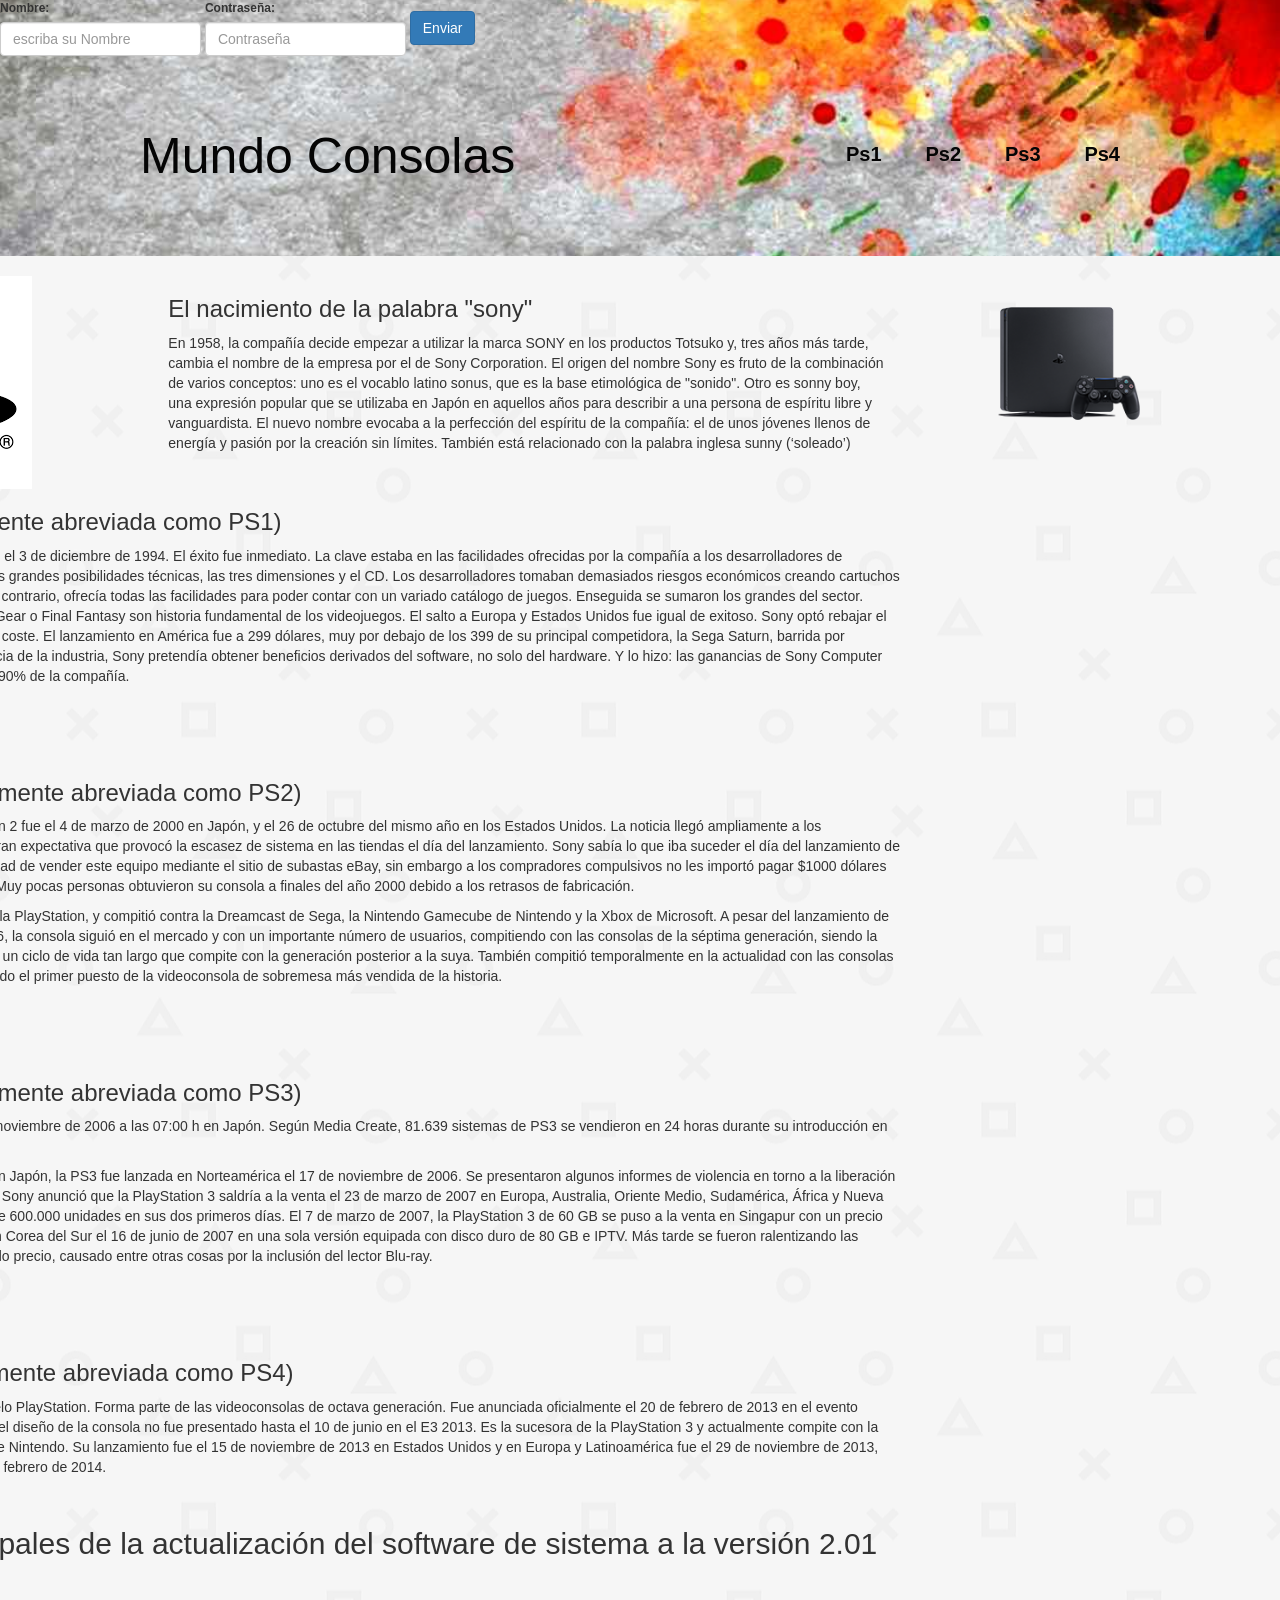
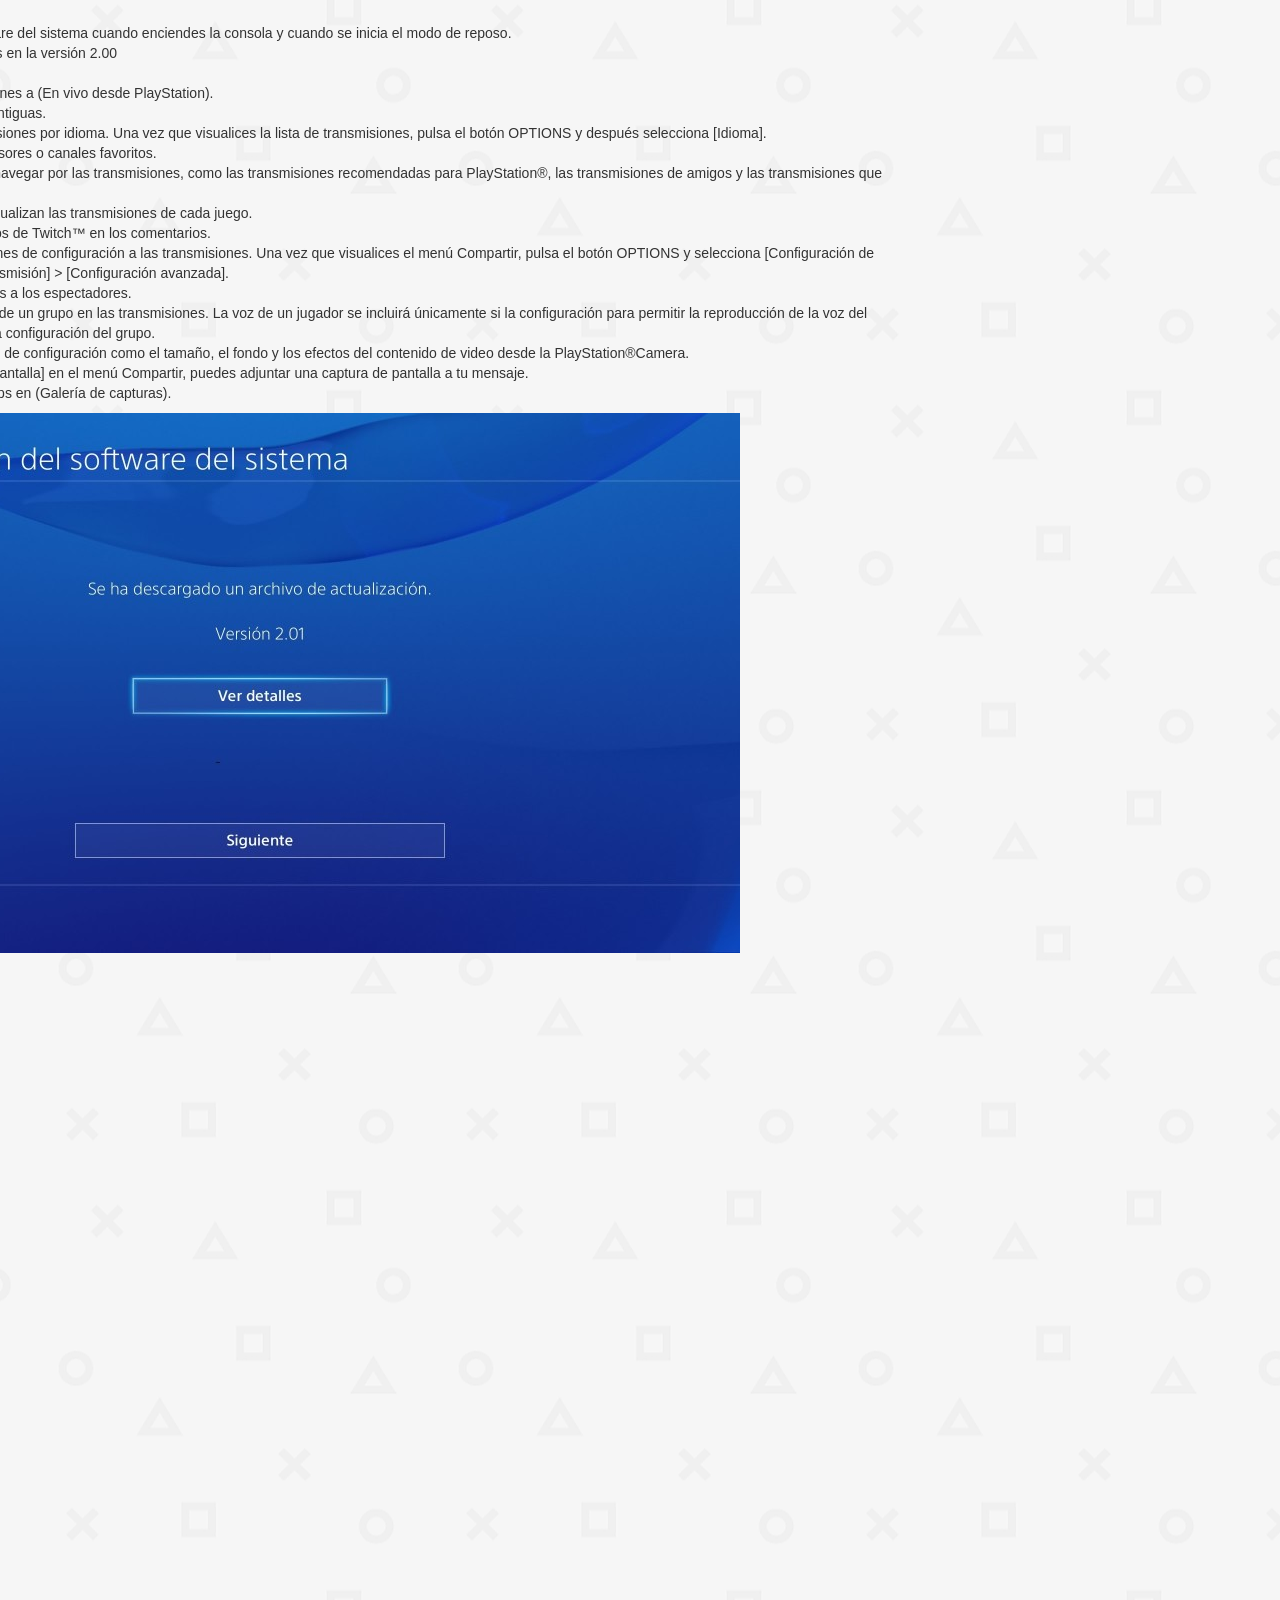
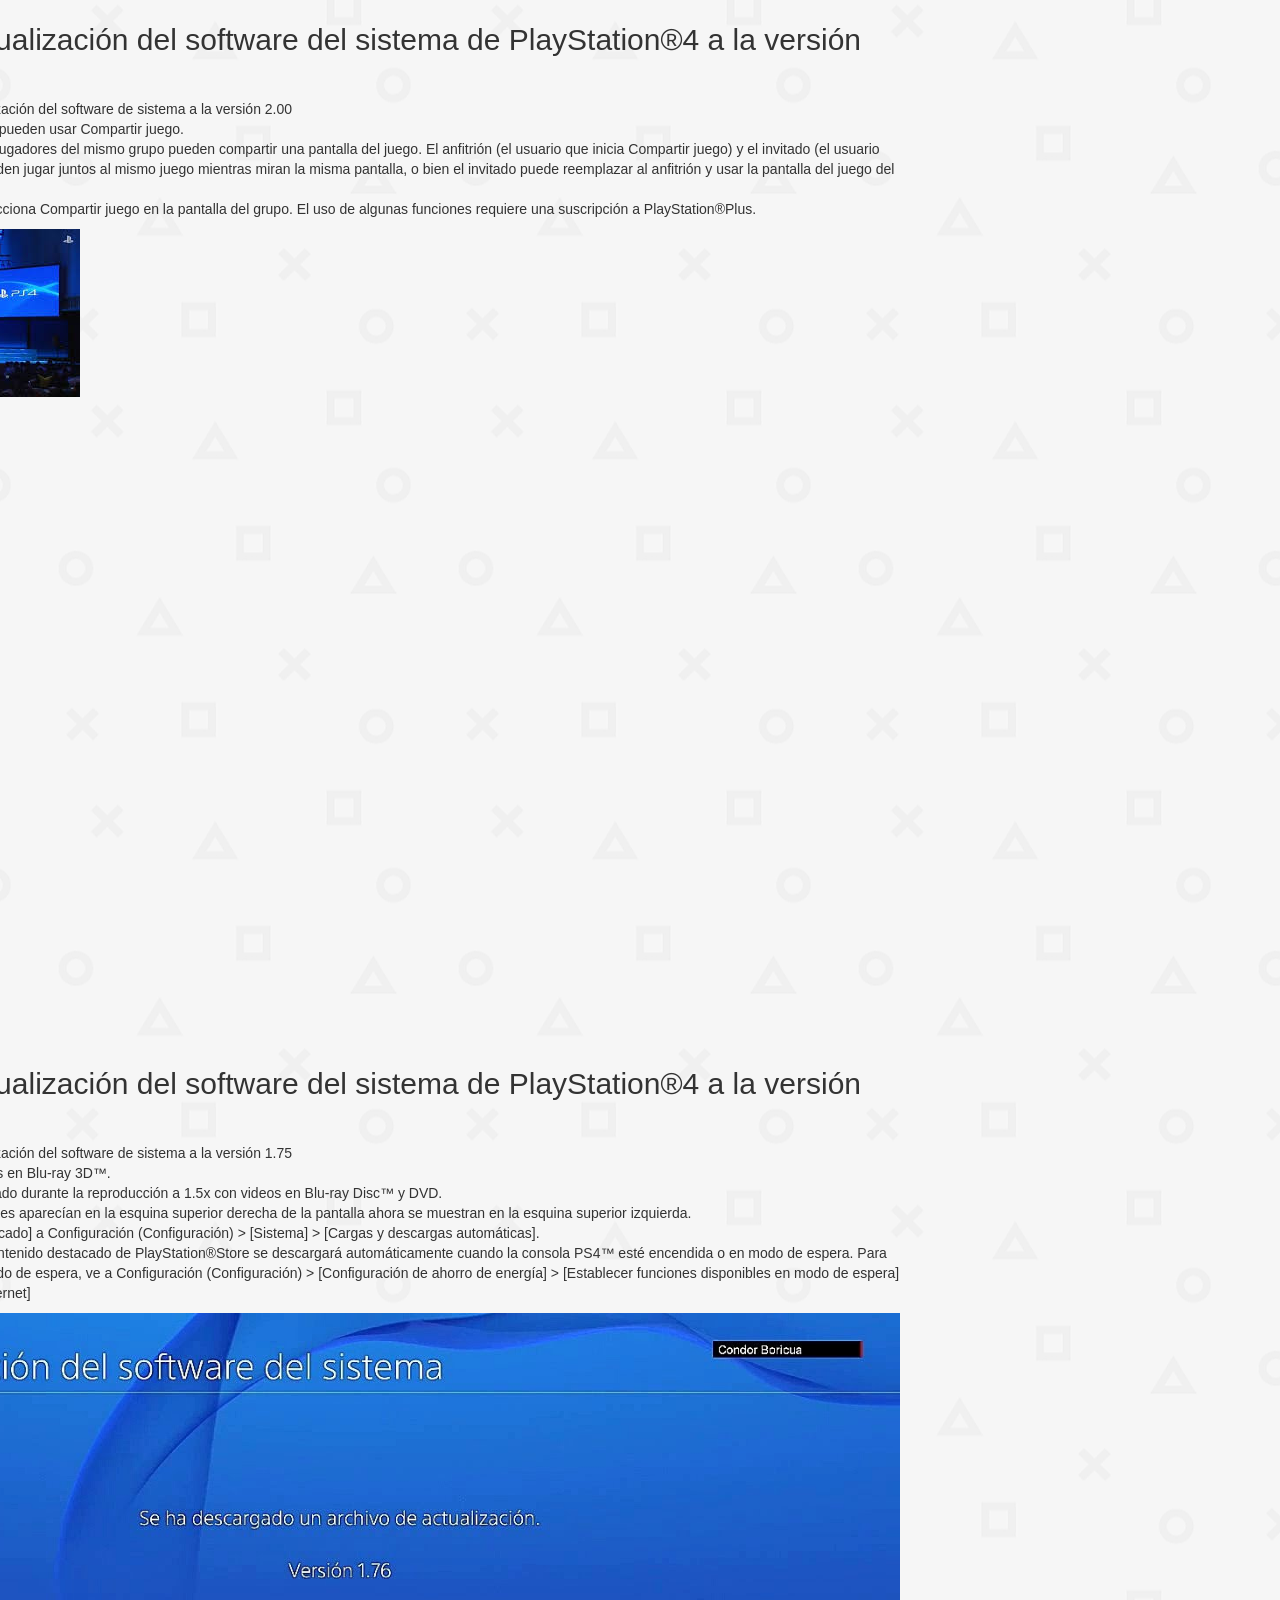
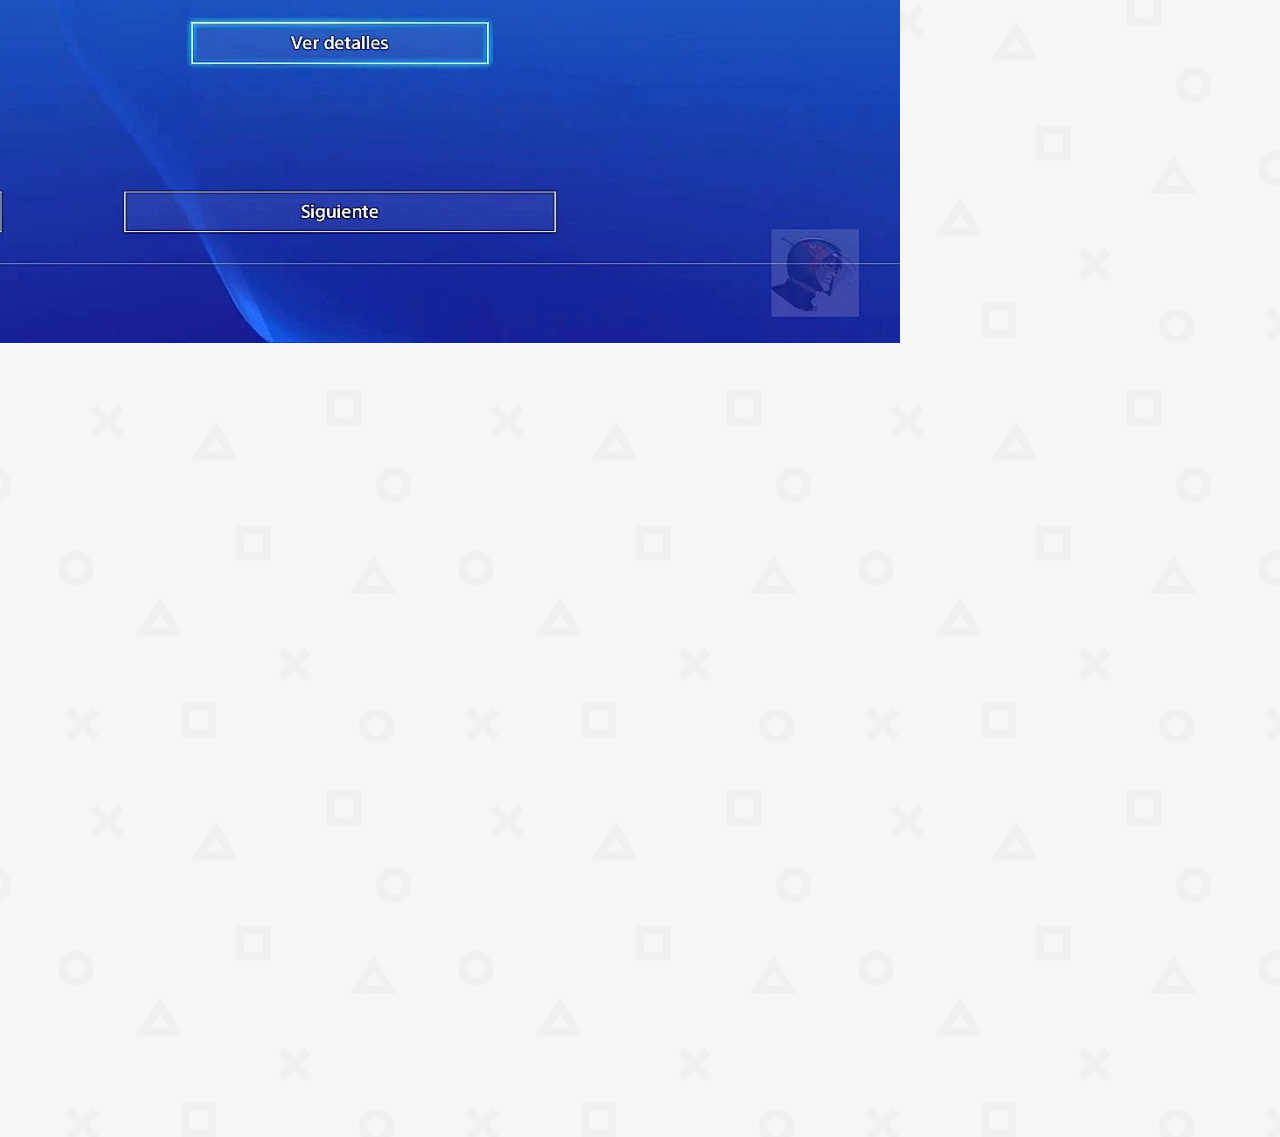
<file: trabajo lmg/news.html>
<!DOCTYPE html>
<html>
<head>
	<title>Información de PS</title>
	<meta charset="UTF-8">
	<meta name="description" content="informacion de consola Ps">
	<meta name="keywords" content="Sony,Ps1,Mando,Memory,consola,Iniciacion,GPU,CPU">
	<meta property="og:site_name" content="generación de consola PS">
	<meta property="og:url" content="news.html">
	<meta property="og:title" content="Información de PS1">
	<meta property="og:image" content="img/logo.jpg">
	<meta property="og:description" content="informacion de consola Ps1">
	<meta name="viewport" content="width=device-width, user-scalable=no, initial-scale=1.0, maximum-scale=1.0, minimum-scale=1.0">
	<link rel="alternate" type="application/rss+xml" title="rss de l'aplicació" href="xml/rss.xml">
	<link rel="stylesheet" type="text/css" href="css/bootstrap.min.css">
	<link rel="stylesheet" type="text/css" href="css/news.css">
	<link rel="stylesheet" type="text/css" href="css/movilnews.css">

	<script type="text/javascript" src="js/jquery.min.js"></script>
	<script type="text/javascript" src="js/bootstrap.min.js"></script>
	<script type="text/javascript" src="js/news.js"></script>
</head>
<body>
	<header>
		<form class="form-inline">
			<div class="form-group">
				<label for="nombre">Nombre:</label> 
				<input type="text" class="form-control" id="Nombre" placeholder="escriba su Nombre">
			</div>

			<div class="form-group">
				<label for="contraseña">Contraseña:</label>
				<input type="password" class="form-control" id="contraseña" placeholder="Contraseña">
			</div>
			<input type="submit" value="Enviar" class="btn btn-primary">
		</form>

		<div class="wrapper">
			<div class="logo">Mundo Consolas</div>
			<nav>
				<a href="news1.html">Ps1</a>
				<a href="news2.html">Ps2</a>
				<a href="news3.html">Ps3</a>
				<a href="#">Ps4</a>
			</nav>
		</div>
	</header>

	<main class="general">
		<div class="container">
			<aside class="publicidad">
				<img src="img/publi.png" />
			</aside>

			<section class="noticias">
				<div class="row">
					<div class="col-md-4">
						<img src="img/logo.png" alt="aqui va una imagendel logo de sonny">
					</div >
				
					<div class="col-md-8">
				
						<h3>El nacimiento de la palabra "sony"</h3>
						<p>
							En 1958, la compañía decide empezar a utilizar la marca SONY en los productos Totsuko y, tres años más tarde, cambia el nombre de la empresa por el de Sony Corporation.
							El origen del nombre Sony es fruto de la combinación de varios conceptos: uno es el vocablo latino sonus, que es la base etimológica de "sonido". Otro es sonny boy, una expresión popular que se utilizaba en Japón en aquellos años para describir a una persona de espíritu libre y vanguardista. El nuevo nombre evocaba a la perfección del espíritu de la compañía: el de unos jóvenes llenos de energía y pasión por la creación sin límites. También está relacionado con la palabra inglesa sunny (‘soleado’)
						</p>
					</div>
				</div>

				<div class="row noticia">
					<h3 class="titulo">PlayStation (oficialmente abreviada como PS1)</h3>
					<p class="descripcion">
						Sony lanzó la PlayStation en Japón el 3 de diciembre de 1994. El éxito fue inmediato. La clave estaba en las facilidades ofrecidas por la compañía a los desarrolladores de videojuegos, entusiasmados con las grandes posibilidades técnicas, las tres dimensiones y el CD. Los desarrolladores tomaban demasiados riesgos económicos creando cartuchos para Sega o Nintendo; Sony, por el contrario, ofrecía todas las facilidades para poder contar con un variado catálogo de juegos. Enseguida se sumaron los grandes del sector. Títulos como Gran Turismo, Metal Gear o Final Fantasy son historia fundamental de los videojuegos.
						El salto a Europa y Estados Unidos fue igual de exitoso. Sony optó rebajar el precio de su consola por debajo de coste. El lanzamiento en América fue a 299 dólares, muy por debajo de los 399 de su principal competidora, la Sega Saturn, barrida por completo. Al contrario de la tendencia de la industria, Sony pretendía obtener beneficios derivados del software, no solo del hardware. Y lo hizo: las ganancias de Sony Computer Entertaiment llegaron a suponer el 90% de la compañía.
					</p>
					<p class="fecha-hora">15 de marzo de 1999, 09:37</p>
					<a class="btn btn-primary" href="news1.html">
						Saber más
					</a>
				</div>
		
				<div class="row noticia">
					<h3>PlayStation 2 (oficialmente abreviada como PS2)</h3>
					<p>
						El lanzamiento oficial de PlayStation 2 fue el 4 de marzo de 2000 en Japón, y el 26 de octubre del mismo año en los Estados Unidos. La noticia llegó ampliamente a los compradores, lo cual generó una gran expectativa que provocó la escasez de sistema en las tiendas el día del lanzamiento. Sony sabía lo que iba suceder el día del lanzamiento de este sistema así que dio la posibilidad de vender este equipo mediante el sitio de subastas eBay, sin embargo a los compradores compulsivos no les importó pagar $1000 dólares por este equipo mediante el eBay. Muy pocas personas obtuvieron su consola a finales del año 2000 debido a los retrasos de fabricación.
					</p>
					<p>
						La PlayStation 2 es la sucesora de la PlayStation, y compitió contra la Dreamcast de Sega, la Nintendo Gamecube de Nintendo y la Xbox de Microsoft. A pesar del lanzamiento de su sucesora, PlayStation 3, en 2006, la consola siguió en el mercado y con un importante número de usuarios, compitiendo con las consolas de la séptima generación, siendo la única consola que ha logrado tener un ciclo de vida tan largo que compite con la generación posterior a la suya. También compitió temporalmente en la actualidad con las consolas de la octava generación consiguiendo el primer puesto de la videoconsola de sobremesa más vendida de la historia.
					</p>
					<p class="fecha-hora">30 de abril de 2001, 09:37</p>
					<a class="btn btn-primary" href="news2.html">
						Saber más
					</a>
				</div>
		
				<div class="row noticia">
					<h3>PlayStation 3 (oficialmente abreviada como PS3)</h3>
					<p>
						La PlayStation 3 se lanzó el 11 de noviembre de 2006 a las 07:00 h en Japón. Según Media Create, 81.639 sistemas de PS3 se vendieron en 24 horas durante su introducción en Japón.
					</p>
					<p>	
						Poco después de su lanzamiento en Japón, la PS3 fue lanzada en Norteamérica el 17 de noviembre de 2006. Se presentaron algunos informes de violencia en torno a la liberación de la PS3. El 24 de enero de 2007, Sony anunció que la PlayStation 3 saldría a la venta el 23 de marzo de 2007 en Europa, Australia, Oriente Medio, Sudamérica, África y Nueva Zelanda. El sistema vendió cerca de 600.000 unidades en sus dos primeros días. El 7 de marzo de 2007, la PlayStation 3 de 60 GB se puso a la venta en Singapur con un precio de $799. La consola fue lanzada en Corea del Sur el 16 de junio de 2007 en una sola versión equipada con disco duro de 80 GB e IPTV. Más tarde se fueron ralentizando las ventas, debido en parte a su elevado precio, causado entre otras cosas por la inclusión del lector Blu-ray.
					</p>
					<p class="fecha-hora">20 de junio de 2008, 12:37</p>
					<a class="btn btn-primary" href="news3.html">
						Saber más
					</a>
				</div>

				<div class="row">
					<h3>PlayStation 4  oficialmente abreviada como PS4)</h3>
					<p> 
						Es la cuarta videoconsola del modelo PlayStation. Forma parte de las videoconsolas de octava generación. Fue anunciada oficialmente el 20 de febrero de 2013 en el evento PlayStation Meeting 2013, aunque el diseño de la consola no fue presentado hasta el 10 de junio en el E3 2013. Es la sucesora de la PlayStation 3 y actualmente compite con la Xbox One de Microsoft y la Wii U de Nintendo. Su lanzamiento fue el 15 de noviembre de 2013 en Estados Unidos y en Europa y Latinoamérica fue el 29 de noviembre de 2013, mientras que en Japón fue el 22 de febrero de 2014.
					</p>
					<p class="fecha-hora">8 de Enero de 2014, 17:00</p>
			
					<div id="play4">
			
					</div>
					<button class="btn btn-primary" id="cargar">
						Cargar más
					</button>
				</div>

			</section>
		</div>
	</main>
</body>
</html>
</file>
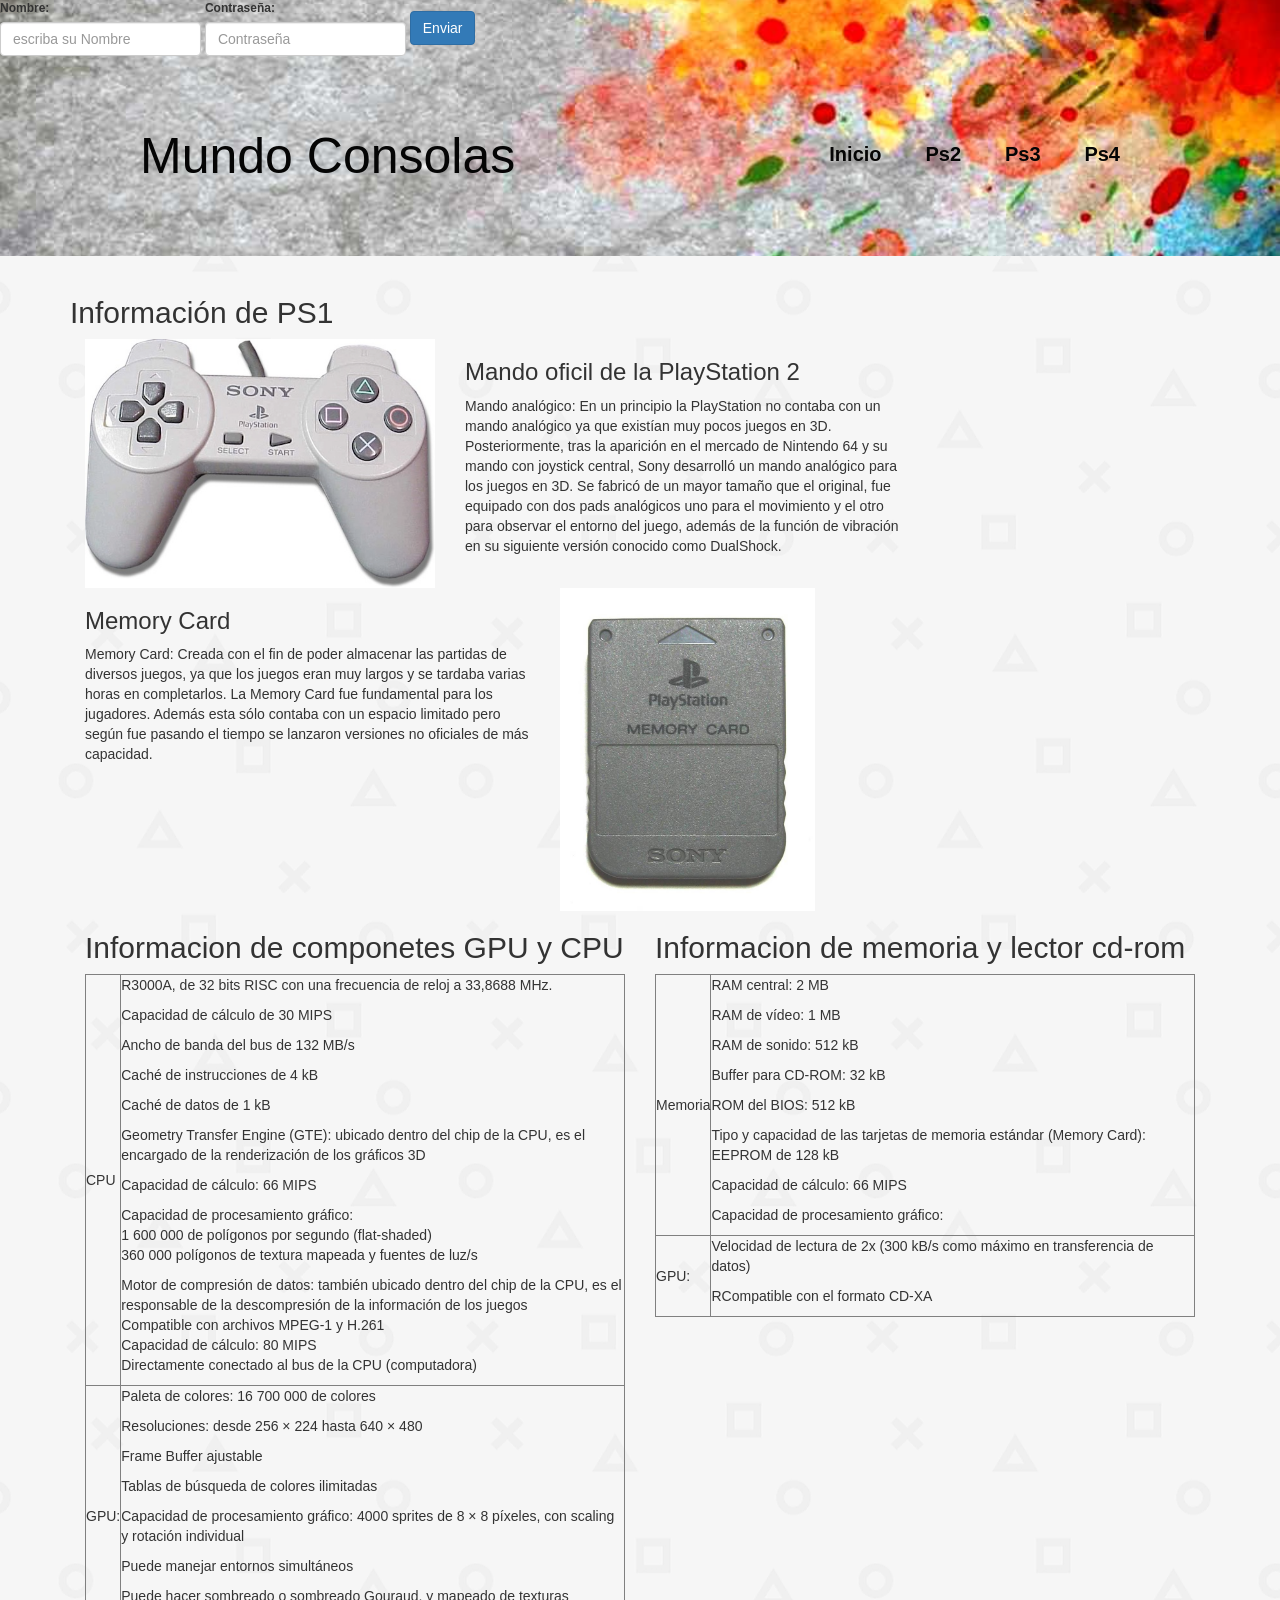
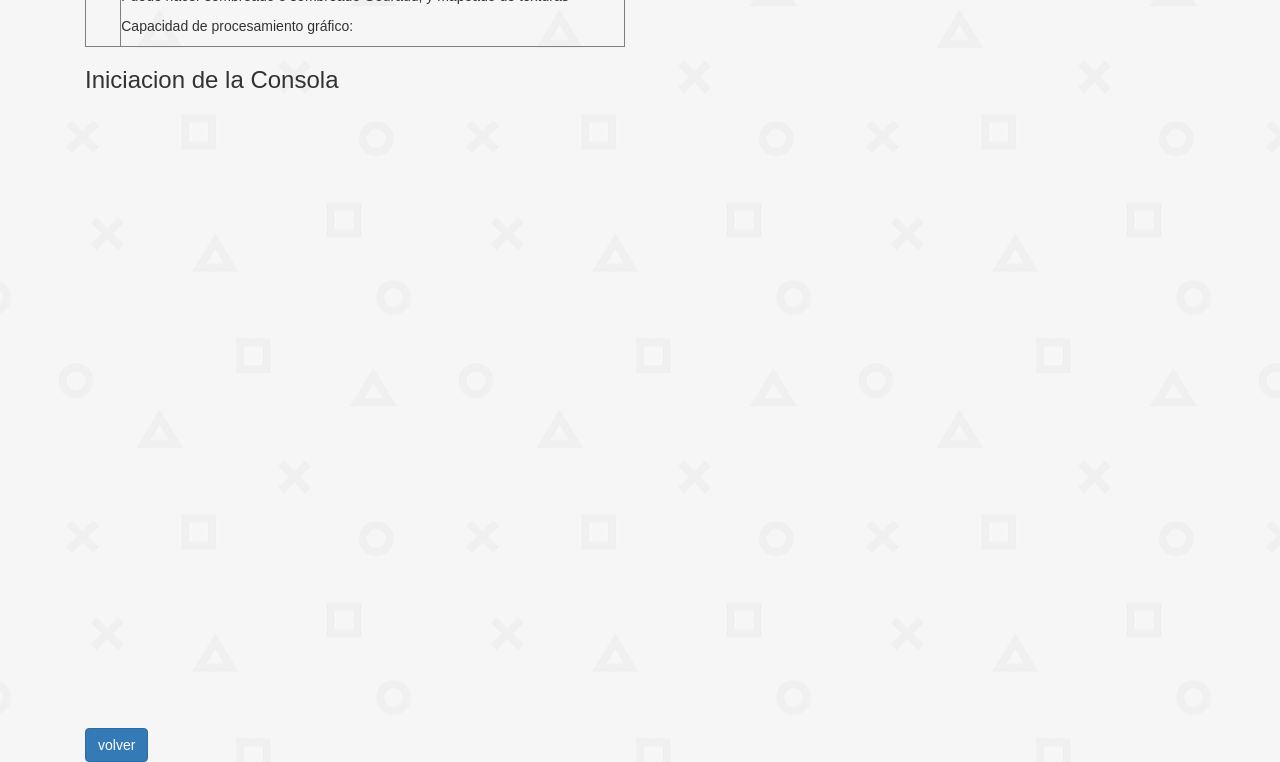
<file: trabajo lmg/news1.html>
<!DOCTYPE html>
<html>
<head>
	<title>Información de PS1</title>
	<meta charset="UTF-8">
	<meta name="description" content="informacion de consola Ps">
	<meta name="keywords" content="Sony,Ps1,Mando,Memory,consola,Iniciacion,GPU,CPU">
	<meta property="og:site_name" content="generación de consola PS1">
	<meta property="og:url" content="news.html">
	<meta property="og:title" content="Información de PS1">
	<meta property="og:image" content="img/logo.jpg">
	<meta property="og:description" content="informacion de consola Ps1">
	<meta name="viewport" content="width=device-width, user-scalable=no, initial-scale=1.0, maximum-scale=1.0, minimum-scale=1.0">
	<link rel="stylesheet" type="text/css" href="css/bootstrap.min.css">
	<link rel="stylesheet" type="text/css" href="css/news.css">
	<link rel="stylesheet" type="text/css" href="css/movilnews.css">

	<script type="text/javascript" src="js/jquery.min.js"></script>
	<script type="text/javascript" src="js/news.js"></script>
</head>
<body>

	<header>
	<form class="form-inline">
			<div class="form-group">
				<label for="nombre">Nombre:</label> 
				<input type="text" class="form-control" id="Nombre" placeholder="escriba su Nombre">
			</div>

			<div class="form-group">
				<label for="contraseña">Contraseña:</label>
				<input type="password" class="form-control" id="contraseña" placeholder="Contraseña">
			</div>
			<input type="submit" value="Enviar" class="btn btn-primary">
		</form>
		<div class="wrapper">
			<div class="logo">Mundo Consolas</div>
			
			<nav>
				<a href="news.html">Inicio</a>
				<a href="news2.html">Ps2</a>
				<a href="news3.html">Ps3</a>
				<a href="#">Ps4</a>
			</nav>
		</div>
	</header>

	<div class="container">
		<div>
		<h2>Información de PS1</H2>
		</div>
		<div class="col-md-4">
			<img class="img-responsive" src="img/mando.jpeg" alt="aqui va una imagendel del mando de la consola">
		</div >

		<div class="col-md-5">

			<h3>Mando oficil de la PlayStation 2</h3>
			<p>
				Mando analógico: En un principio la PlayStation no contaba con un mando analógico ya que existían muy pocos juegos en 3D. Posteriormente, tras la aparición en el mercado de Nintendo 64 y su mando con joystick central, Sony desarrolló un mando analógico para los juegos en 3D. Se fabricó de un mayor tamaño que el original, fue equipado con dos pads analógicos uno para el movimiento y el otro para observar el entorno del juego, además de la función de vibración en su siguiente versión conocido como DualShock.
			</p>
		</div>
	</div>	

	<div class="container">
		<div class="col-md-5">

			<h3>Memory Card</h3>
			<p>
				Memory Card: Creada con el fin de poder almacenar las partidas de diversos juegos, ya que los juegos eran muy largos y se tardaba varias horas en completarlos. La Memory Card fue fundamental para los jugadores. Además esta sólo contaba con un espacio limitado pero según fue pasando el tiempo se lanzaron versiones no oficiales de más capacidad.
			</p>
		</div>
		<div class="col-md-3">
			<img class="img-responsive" src="img/card.jpg" alt="aqui va una imagen de la memoriade guardado que usa la PS1 sonny">

		</div >
	</div>	
	<div class="container">
		<div class="col-md-6">
			<h2>Informacion de componetes GPU y CPU</h2>
			<table border="1">
				<tr>
					<td>CPU</td>
					<td>
						<p> R3000A, de 32 bits RISC con una frecuencia de reloj a 33,8688 MHz.</p>
						<p>Capacidad de cálculo de 30 MIPS </p>
						<p>Ancho de banda del bus de 132 MB/s</p>
						<p>Caché de instrucciones de 4 kB</p> 
						<p>Caché de datos de 1 kB</p>
						<p>Geometry Transfer Engine (GTE): ubicado dentro del chip de la CPU, es el encargado de la renderización de los gráficos 3D</p>
						<p>Capacidad de cálculo: 66 MIPS</p>
						<p>Capacidad de procesamiento gráfico:
							<br>1 600 000 de polígonos por segundo (flat-shaded)
							<br>360 000 polígonos de textura mapeada y fuentes de luz/s </p> 
							<p>Motor de compresión de datos: también ubicado dentro del chip de la CPU, es el responsable de la descompresión de la información de los juegos
								<br>Compatible con archivos MPEG-1 y H.261
								<br>Capacidad de cálculo: 80 MIPS
								<br>Directamente conectado al bus de la CPU (computadora)</p>
							</td> 
						</tr>
						<tr>
							<td>GPU:</td>
							<td>
								<p>Paleta de colores: 16 700 000 de colores</p>
								<p>Resoluciones: desde 256 × 224 hasta 640 × 480</p>
								<p>Frame Buffer ajustable</p>
								<p>Tablas de búsqueda de colores ilimitadas</p>
								<p>Capacidad de procesamiento gráfico: 4000 sprites de 8 × 8 píxeles, con scaling y rotación individual</p>
								<p>Puede manejar entornos simultáneos</p>
								<p>Puede hacer sombreado o sombreado Gouraud, y mapeado de texturas</p>
								<p>Capacidad de procesamiento gráfico:</p>
							</td>
						</tr>
					</table>
				</div>	
				<div class="col-md-6">
					<h2>Informacion de memoria y lector cd-rom</h2>
					<table border="1">
						<tr>
							<td>Memoria</td>
							<td>
								<p> RAM central: 2 MB</p>
								<p>RAM de vídeo: 1 MB </p>
								<p>RAM de sonido: 512 kB</p>
								<p>Buffer para CD-ROM: 32 kB</p> 
								<p>ROM del BIOS: 512 kB</p>
								<p>Tipo y capacidad de las tarjetas de memoria estándar (Memory Card): EEPROM de 128 kB</p>
								<p>Capacidad de cálculo: 66 MIPS</p>
								<p>Capacidad de procesamiento gráfico:</p>
								</td> 
							</tr>
							<tr>
								<td>GPU:</td>
								<td>
									<p>Velocidad de lectura de 2x (300 kB/s como máximo en transferencia de datos)</p>
									<p>RCompatible con el formato CD-XA</p>
								</td>
							</tr>
						</table>
					</div>
				</div>	


			<div class="container">
				<div class="col-md-12 ">	
					<h3>Iniciacion de la Consola</h3>
					<div class="embed-responsive embed-responsive-16by9">
						<iframe src="https://www.youtube.com/embed/y_UIMDdnYvI" frameborder="0" class="embed-responsive-item"></iframe>
					</div>
				</div>
			</div>

			<div class="container">
				<div class="col-md-7">
					<a class="btn btn-primary" href="news.html">
						volver
					</a>
				</div>
			</div>
	</body>
</html>
</file>
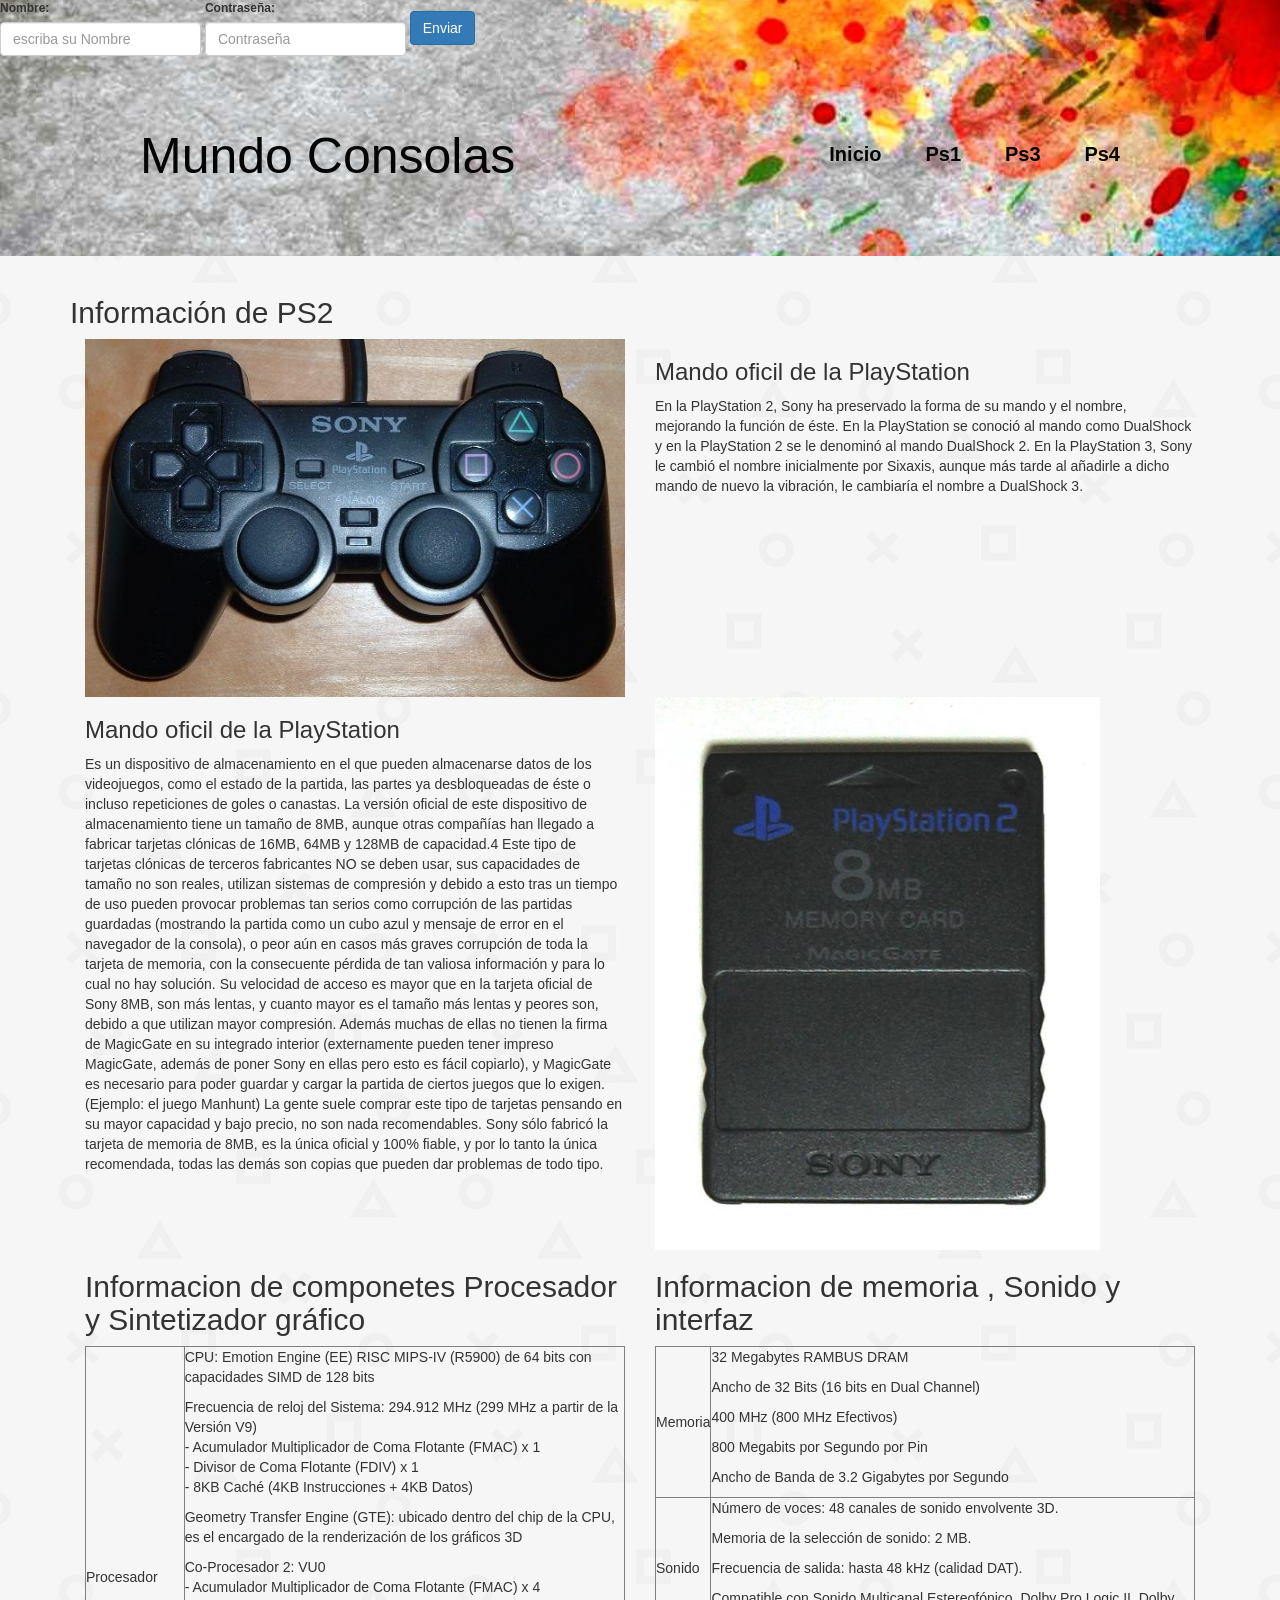
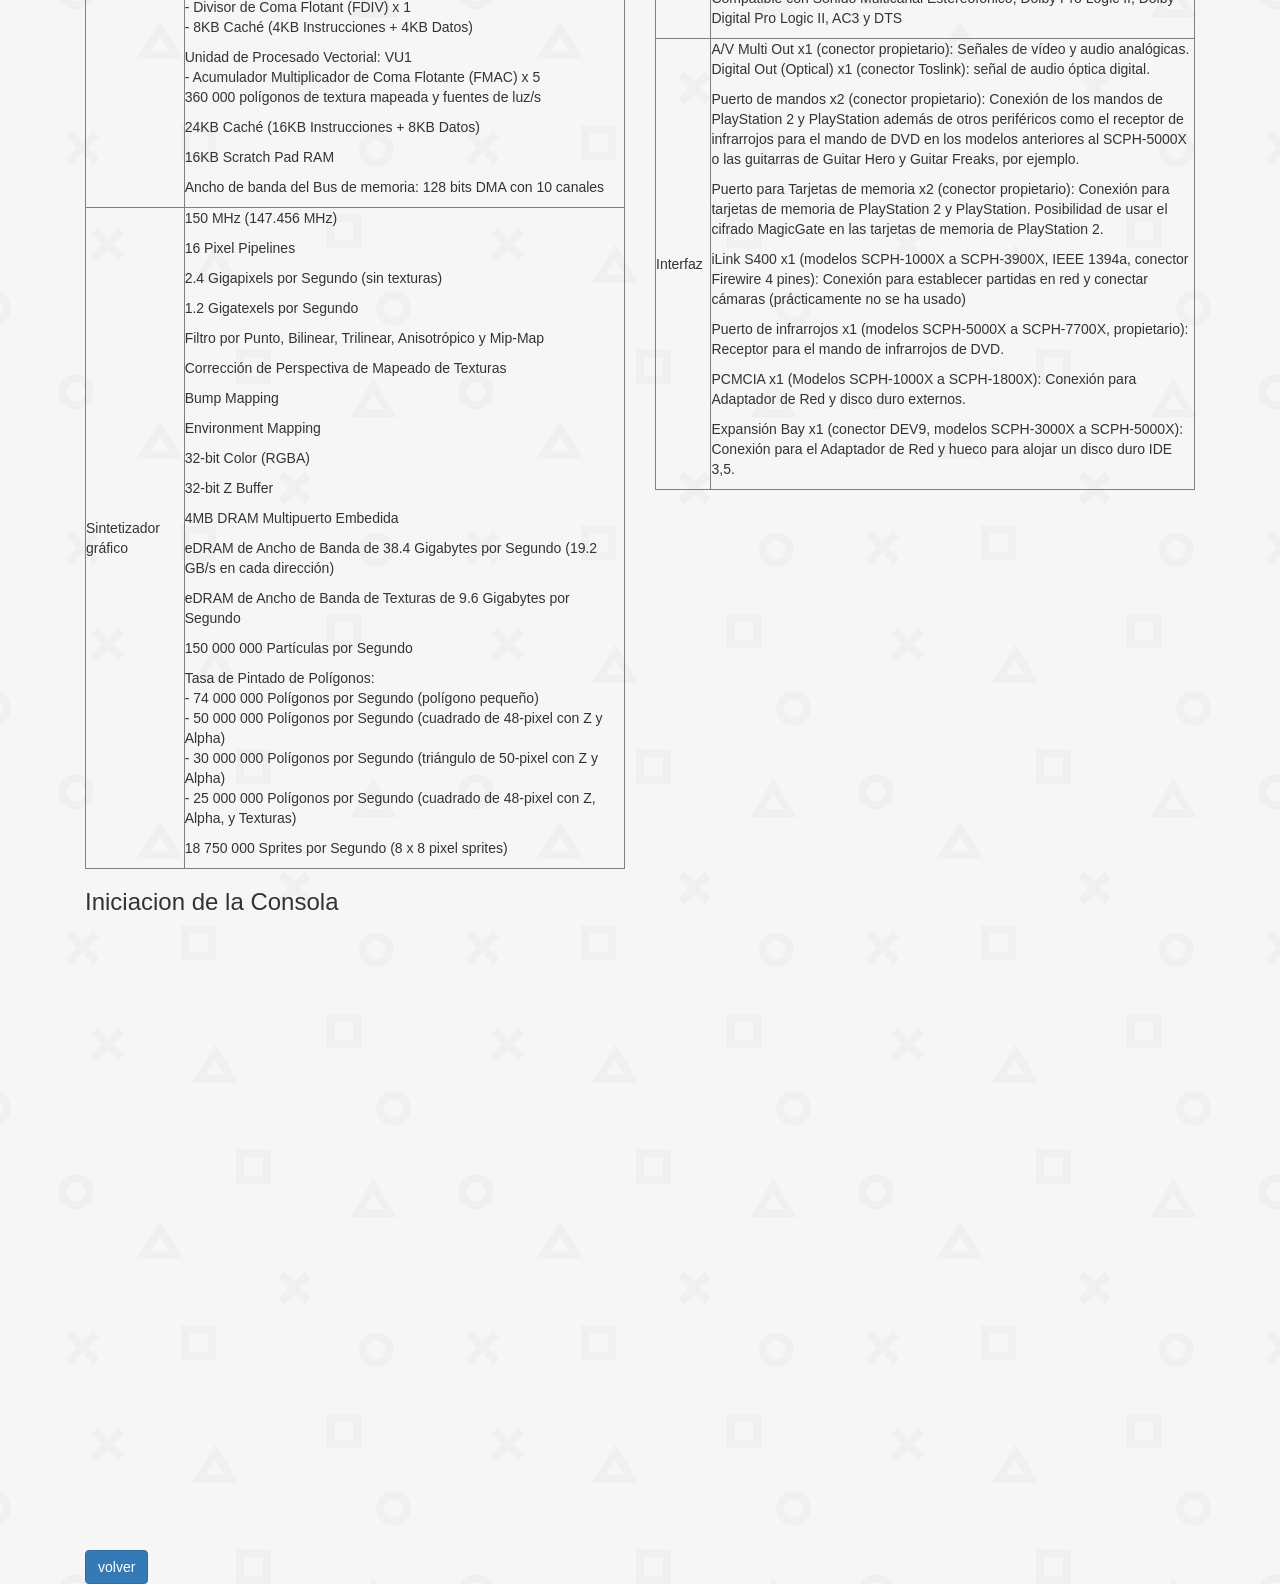
<file: trabajo lmg/news2.html>
<!DOCTYPE html>
<html>
<head>
	<title>Información de PS2</title>
	<meta charset="UTF-8">
	<meta name="description" content="informacion de consola Ps2">
	<meta name="keywords" content="Sony,Ps1,Mando,Memory,consola,Iniciacion,GPU,CPU">
	<meta property="og:site_name" content="generación de consola PS">
	<meta property="og:url" content="news.html">
	<meta property="og:title" content="Información de PS1">
	<meta property="og:image" content="img/logo.jpg">
	<meta property="og:description" content="informacion de consola Ps1">
	<meta name="viewport" content="width=device-width, user-scalable=no, initial-scale=1.0, maximum-scale=1.0, minimum-scale=1.0">
	<link rel="stylesheet" type="text/css" href="css/bootstrap.min.css">
	<link rel="stylesheet" type="text/css" href="css/news.css">
	<link rel="stylesheet" type="text/css" href="css/movilnews.css">

	<script type="text/javascript" src="js/jquery.min.js"></script>
	<script type="text/javascript" src="js/news.js"></script>
</head>
<body>

	<header>
	<form class="form-inline">
			<div class="form-group">
				<label for="nombre">Nombre:</label> 
				<input type="text" class="form-control" id="Nombre" placeholder="escriba su Nombre">
			</div>

			<div class="form-group">
				<label for="contraseña">Contraseña:</label>
				<input type="password" class="form-control" id="contraseña" placeholder="Contraseña">
			</div>
			<input type="submit" value="Enviar" class="btn btn-primary">
		</form>
		<div class="wrapper">
			<div class="logo">Mundo Consolas</div>
			<nav>
				<a href="news.html">Inicio</a>
				<a href="news1.html">Ps1</a>
				<a href="news3.html">Ps3</a>
				<a href="#">Ps4</a>
			</nav>
		</div>
	</header>

	<div class="container">
	<div>
		<h2>Información de PS2</H2>
		</div>
		<div class="col-md-6">
			<img class="img-responsive" src="img/Sony_Dual_Shock_2.jpg" alt="aqui va una imagendel logo de sonny">
		</div >

		<div class="col-md-6">

			<h3>Mando oficil de la PlayStation</h3>
			<p>
				En la PlayStation 2, Sony ha preservado la forma de su mando y el nombre, mejorando la función de éste. En la PlayStation se conoció al mando como DualShock y en la PlayStation 2 se le denominó al mando DualShock 2. En la PlayStation 3, Sony le cambió el nombre inicialmente por Sixaxis, aunque más tarde al añadirle a dicho mando de nuevo la vibración, le cambiaría el nombre a DualShock 3.
			</p>
		</div>
	</div>	

	<div class="container">
		<div class="col-md-6">

			<h3>Mando oficil de la PlayStation</h3>
			<p>
				Es un dispositivo de almacenamiento en el que pueden almacenarse datos de los videojuegos, como el estado de la partida, las partes ya desbloqueadas de éste o incluso repeticiones de goles o canastas. La versión oficial de este dispositivo de almacenamiento tiene un tamaño de 8MB, aunque otras compañías han llegado a fabricar tarjetas clónicas de 16MB, 64MB y 128MB de capacidad.4 Este tipo de tarjetas clónicas de terceros fabricantes NO se deben usar, sus capacidades de tamaño no son reales, utilizan sistemas de compresión y debido a esto tras un tiempo de uso pueden provocar problemas tan serios como corrupción de las partidas guardadas (mostrando la partida como un cubo azul y mensaje de error en el navegador de la consola), o peor aún en casos más graves corrupción de toda la tarjeta de memoria, con la consecuente pérdida de tan valiosa información y para lo cual no hay solución. Su velocidad de acceso es mayor que en la tarjeta oficial de Sony 8MB, son más lentas, y cuanto mayor es el tamaño más lentas y peores son, debido a que utilizan mayor compresión. Además muchas de ellas no tienen la firma de MagicGate en su integrado interior (externamente pueden tener impreso MagicGate, además de poner Sony en ellas pero esto es fácil copiarlo), y MagicGate es necesario para poder guardar y cargar la partida de ciertos juegos que lo exigen. (Ejemplo: el juego Manhunt) La gente suele comprar este tipo de tarjetas pensando en su mayor capacidad y bajo precio, no son nada recomendables. Sony sólo fabricó la tarjeta de memoria de 8MB, es la única oficial y 100% fiable, y por lo tanto la única recomendada, todas las demás son copias que pueden dar problemas de todo tipo.
			</p>
		</div>
		<div class="col-md-5">
			<img class="img-responsive" src="img/Memory_Card_2.jpg" alt="aqui va una imagen de la memoriade guardado que usa la PS2 sonny">

		</div >
	</div>	

	<div class="container">
		<div class="col-md-6">
			<h2>Informacion de componetes Procesador y Sintetizador gráfico</h2>
			<table border="1">
				<tr>
					<td>Procesador</td>
					<td>
						<p>CPU: Emotion Engine (EE) RISC MIPS-IV (R5900) de 64 bits con capacidades SIMD de 128 bits</p>
						<p>Frecuencia de reloj del Sistema: 294.912 MHz (299 MHz a partir de la Versión V9) 
							<br>- Acumulador Multiplicador de Coma Flotante (FMAC) x 1
							<br>- Divisor de Coma Flotante (FDIV) x 1 
							<br>- 8KB Caché (4KB Instrucciones + 4KB Datos)</p>
							<p>Geometry Transfer Engine (GTE): ubicado dentro del chip de la CPU, es el encargado de la renderización de los gráficos 3D</p>
							<p>Co-Procesador 2: VU0
								<br>- Acumulador Multiplicador de Coma Flotante (FMAC) x 4
								<br>- Divisor de Coma Flotant (FDIV) x 1
								<br>- 8KB Caché (4KB Instrucciones + 4KB Datos)</p>
								<p>Unidad de Procesado Vectorial: VU1
									<br>- Acumulador Multiplicador de Coma Flotante (FMAC) x 5
									<br>360 000 polígonos de textura mapeada y fuentes de luz/s </p> 
									<p>24KB Caché (16KB Instrucciones + 8KB Datos)</p>
									<p>16KB Scratch Pad RAM</p>
									<p>Ancho de banda del Bus de memoria: 128 bits DMA con 10 canales</p>
								</td> 
							</tr>
							<tr>
								<td>Sintetizador gráfico</td>
								<td>
									<p>150 MHz (147.456 MHz)</p>
									<p>16 Pixel Pipelines</p>
									<p>2.4 Gigapixels por Segundo (sin texturas)</p>
									<p>1.2 Gigatexels por Segundo</p>
									<p>Filtro por Punto, Bilinear, Trilinear, Anisotrópico y Mip-Map</p>
									<p>Corrección de Perspectiva de Mapeado de Texturas</p>
									<p>Bump Mapping</p>
									<p>Environment Mapping</p>
									<p>32-bit Color (RGBA)</p>
									<p>32-bit Z Buffer</p>
									<p>4MB DRAM Multipuerto Embedida</p>
									<p>eDRAM de Ancho de Banda de 38.4 Gigabytes por Segundo (19.2 GB/s en cada dirección)</p>
									<p>eDRAM de Ancho de Banda de Texturas de 9.6 Gigabytes por Segundo</p>
									<p>150 000 000 Partículas por Segundo</p>
									<p>Tasa de Pintado de Polígonos:
										<br>- 74 000 000 Polígonos por Segundo (polígono pequeño)
										<br>- 50 000 000 Polígonos por Segundo (cuadrado de 48-pixel con Z y Alpha)
										<br>- 30 000 000 Polígonos por Segundo (triángulo de 50-pixel con Z y Alpha)
										<br>- 25 000 000 Polígonos por Segundo (cuadrado de 48-pixel con Z, Alpha, y Texturas)</p>
										<p>18 750 000 Sprites por Segundo (8 x 8 pixel sprites)</p> 
									</td>
								</tr>
							</table>

						</div>	
						<div class="col-md-6">
							<h2>Informacion de memoria , Sonido y interfaz</h2>
							<table border="1">
								<tr>
									<td>Memoria</td>
									<td>
										<p>32 Megabytes RAMBUS DRAM</p>
										<p>Ancho de 32 Bits (16 bits en Dual Channel)</p>
										<p>400 MHz (800 MHz Efectivos)</p>
										<p>800 Megabits por Segundo por Pin</p> 
										<p>Ancho de Banda de 3.2 Gigabytes por Segundo</p>
									</td> 
								</tr>
								<tr>
									<td>Sonido</td>
									<td>
										<p>Número de voces: 48 canales de sonido envolvente 3D.</p>
										<p>Memoria de la selección de sonido: 2 MB.</p>
										<p>Frecuencia de salida: hasta 48 kHz (calidad DAT).</p>
										<p>Compatible con Sonido Multicanal Estereofónico, Dolby Pro Logic II, Dolby Digital Pro Logic II, AC3 y DTS</p>
									</td>
								</tr>
								<tr>
									<td>Interfaz</td>
									<td>
										<p>A/V Multi Out x1 (conector propietario): Señales de vídeo y audio analógicas.
											Digital Out (Optical) x1 (conector Toslink): señal de audio óptica digital.</p>
											<p>Puerto de mandos x2 (conector propietario): Conexión de los mandos de PlayStation 2 y PlayStation además de otros periféricos como el receptor de infrarrojos para el mando de DVD en los modelos anteriores al SCPH-5000X o las guitarras de Guitar Hero y Guitar Freaks, por ejemplo.</p>
											<p>Puerto para Tarjetas de memoria x2 (conector propietario): Conexión para tarjetas de memoria de PlayStation 2 y PlayStation. Posibilidad de usar el cifrado MagicGate en las tarjetas de memoria de PlayStation 2.</p>
											<p>iLink S400 x1 (modelos SCPH-1000X a SCPH-3900X, IEEE 1394a, conector Firewire 4 pines): Conexión para establecer partidas en red y conectar cámaras (prácticamente no se ha usado)</p>
											<p>Puerto de infrarrojos x1 (modelos SCPH-5000X a SCPH-7700X, propietario): Receptor para el mando de infrarrojos de DVD.</p>
											<p>PCMCIA x1 (Modelos SCPH-1000X a SCPH-1800X): Conexión para Adaptador de Red y disco duro externos.</p>
											<p>Expansión Bay x1 (conector DEV9, modelos SCPH-3000X a SCPH-5000X): Conexión para el Adaptador de Red y hueco para alojar un disco duro IDE 3,5.</p>
										</td>
									</tr>
								</table>
							</div>
						</div>	


						<div class="container">
							<div class="col-md-12 ">	
								<h3>Iniciacion de la Consola</h3>
								<div class="embed-responsive embed-responsive-16by9">
									<iframe src="https://www.youtube.com/embed/vGZBvWw4URI" frameborder="0" class="embed-responsive-item"></iframe>
								</div>
							</div>
						</div>

						<div class="container">
							<div class="col-md-7">
								<a class="btn btn-primary" href="news.html">
									volver
								</a>
							</div>
						</div>
</body>
</html>
</file>
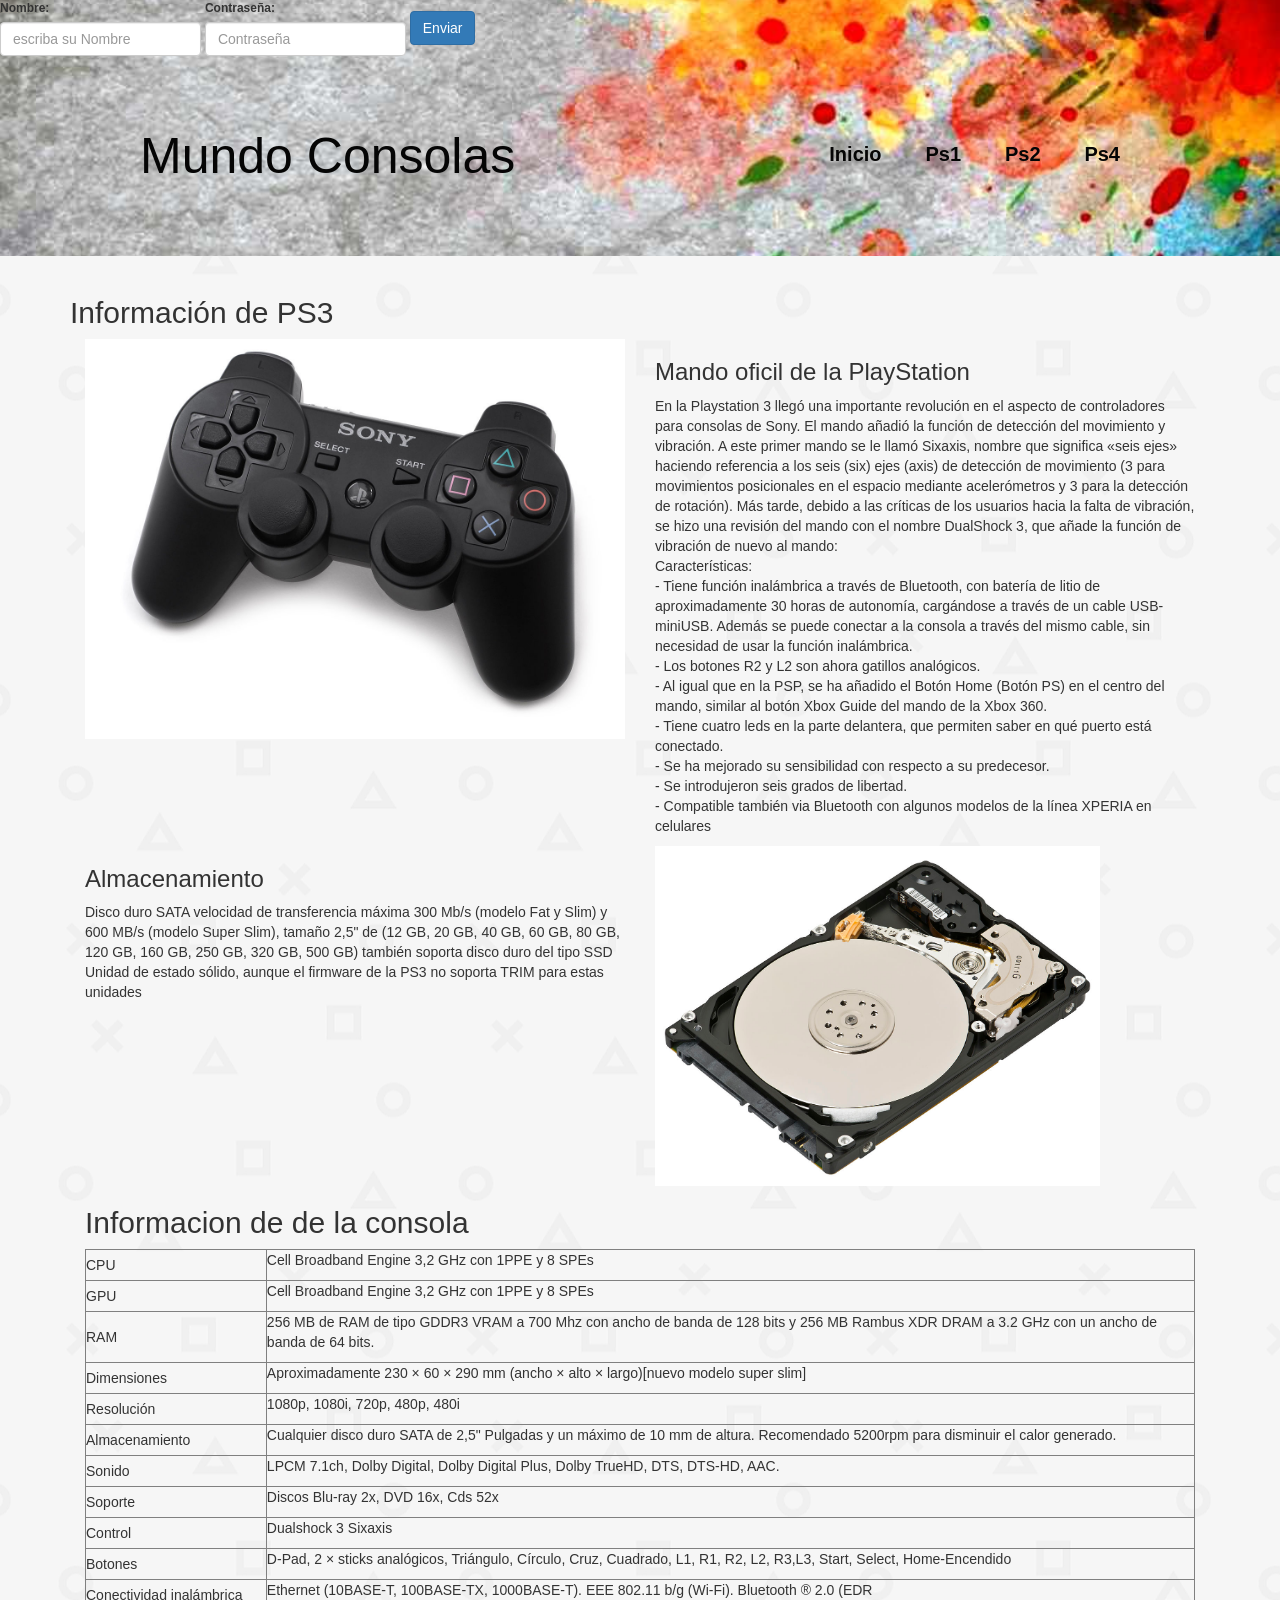
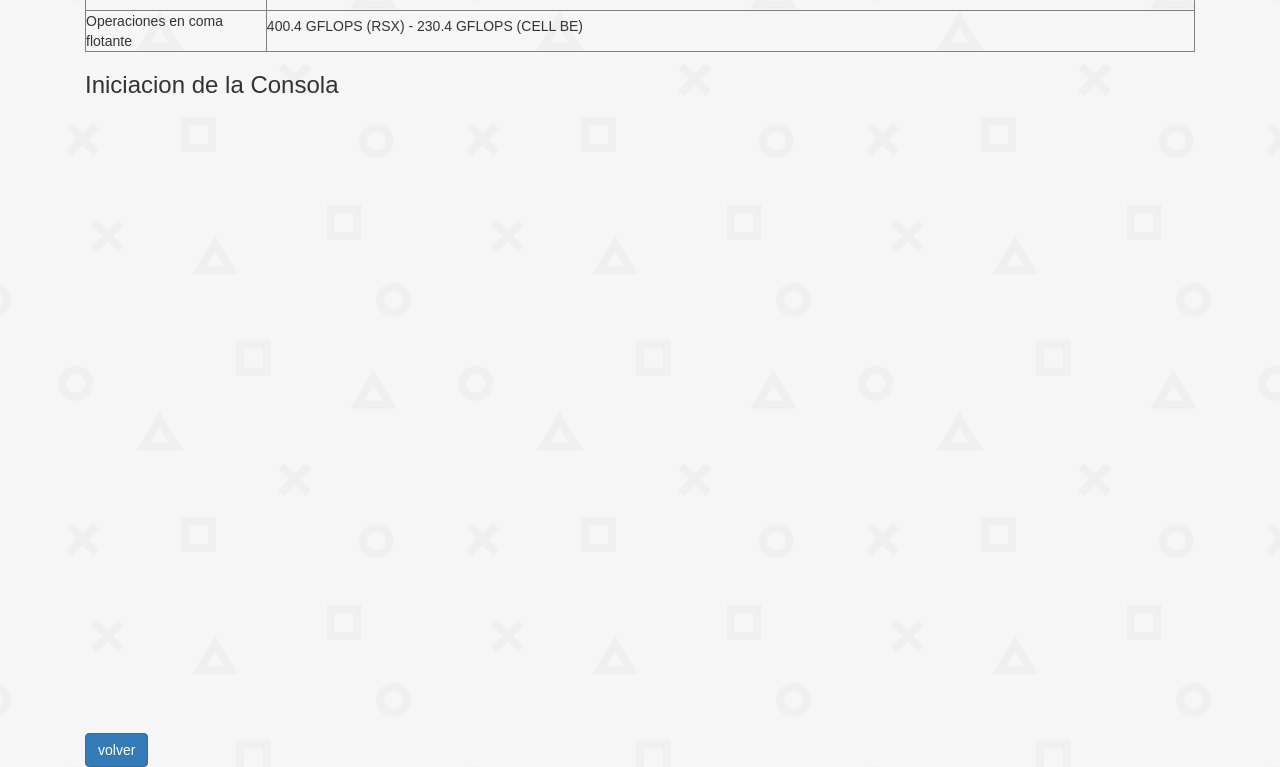
<file: trabajo lmg/news3.html>
<!DOCTYPE html>
<html>
<head>
	<title>Información de PS3</title>
	<meta charset="UTF-8">
	<meta name="description" content="informacion de consola Ps3">
	<meta name="keywords" content="Sony,Ps1,Mando,Memory,consola,Iniciacion,GPU,CPU">
	<meta property="og:site_name" content="generación de consola PS">
	<meta property="og:url" content="news.html">
	<meta property="og:title" content="Información de PS1">
	<meta property="og:image" content="img/logo.jpg">
	<meta property="og:description" content="informacion de consola Ps1">
	<meta name="viewport" content="width=device-width, user-scalable=no, initial-scale=1.0, maximum-scale=1.0, minimum-scale=1.0">
	<link rel="stylesheet" type="text/css" href="css/bootstrap.min.css">
	<link rel="stylesheet" type="text/css" href="css/news.css">
	<link rel="stylesheet" type="text/css" href="css/movilnews.css">

	<script type="text/javascript" src="js/jquery.min.js"></script>
	<script type="text/javascript" src="js/news.js"></script>
</head>
<body>

	<header>
	<form class="form-inline">
			<div class="form-group">
				<label for="nombre">Nombre:</label> 
				<input type="text" class="form-control" id="Nombre" placeholder="escriba su Nombre">
			</div>

			<div class="form-group">
				<label for="contraseña">Contraseña:</label>
				<input type="password" class="form-control" id="contraseña" placeholder="Contraseña">
			</div>
			<input type="submit" value="Enviar" class="btn btn-primary">
		</form>
		<div class="wrapper">
			<div class="logo">Mundo Consolas</div>
			<nav>
				<a href="news.html">Inicio</a>
				<a href="news1.html">Ps1</a>
				<a href="news1.html">Ps2</a>
				<a href="#">Ps4</a>
			</nav>
		</div>
	</header>

	<div class="container">
	<div>
		<h2>Información de PS3</H2>
		</div>
		<div class="col-md-6">
			<img class="img-responsive" src="img/mando_ps3.jpg" alt="aqui va una imagendel del mando de la consola">
		</div >

		<div class="col-md-6">

			<h3>Mando oficil de la PlayStation</h3>
			<p>
				En la Playstation 3 llegó una importante revolución en el aspecto de controladores para consolas de Sony. El mando añadió la función de detección del movimiento y vibración. A este primer mando se le llamó Sixaxis, nombre que significa «seis ejes» haciendo referencia a los seis (six) ejes (axis) de detección de movimiento (3 para movimientos posicionales en el espacio mediante acelerómetros y 3 para la detección de rotación). Más tarde, debido a las críticas de los usuarios hacia la falta de vibración, se hizo una revisión del mando con el nombre DualShock 3, que añade la función de vibración de nuevo al mando:
				<br>Características:
				<br>- Tiene función inalámbrica a través de Bluetooth, con batería de litio de aproximadamente 30 horas de autonomía, cargándose a través de un cable USB-miniUSB. Además se puede conectar a la consola a través del mismo cable, sin necesidad de usar la función inalámbrica.
				<br>- Los botones R2 y L2 son ahora gatillos analógicos.
				<br>- Al igual que en la PSP, se ha añadido el Botón Home (Botón PS) en el centro del mando, similar al botón Xbox Guide del mando de la Xbox 360.
				<br>- Tiene cuatro leds en la parte delantera, que permiten saber en qué puerto está conectado.
				<br>- Se ha mejorado su sensibilidad con respecto a su predecesor.
				<br>- Se introdujeron seis grados de libertad.
				<br>- Compatible también via Bluetooth con algunos modelos de la línea XPERIA en celulares
			</p>
		</div>
	</div>	

	<div class="container">
		<div class="col-md-6">

			<h3>Almacenamiento</h3>
			<p>
				Disco duro SATA velocidad de transferencia máxima 300 Mb/s (modelo Fat y Slim) y 600 MB/s (modelo Super Slim), tamaño 2,5" de
				(12 GB, 20 GB, 40 GB, 60 GB, 80 GB, 120 GB, 160 GB, 250 GB, 320 GB, 500 GB) también soporta disco duro del tipo SSD Unidad de estado sólido, aunque el firmware de la PS3 no soporta TRIM para estas unidades
			</p>
		</div>
		<div class="col-md-5">
			<img class="img-responsive" src="img/disco_ps3.jpg" alt="aqui va una imagen de la memoriade guardado que usa la PS3 sonny">

		</div >
	</div>	
	<div class="container">
		<div class="col-md-12">
			<h2>Informacion de de la consola</h2>
			<table border="1">
				<tr>
					<td>CPU</td>
						<td>
							<p>Cell Broadband Engine 3,2 GHz con 1PPE y 8 SPEs</p>
						</td> 
				</tr>
				<tr>
					<td>GPU</td>
						<td>
							<p>Cell Broadband Engine 3,2 GHz con 1PPE y 8 SPEs</p>
						</td> 
				</tr>
				<tr>
					<td>RAM</td>
						<td>
							<p>	256 MB de RAM de tipo GDDR3 VRAM a 700 Mhz con ancho de banda de 128 bits y 256 MB Rambus XDR DRAM a 3.2 GHz con un ancho de banda de 64 bits.</p>
						</td> 
				</tr>
				<tr>
					<td>Dimensiones</td>
						<td>
							<p>Aproximadamente 230 × 60 × 290 mm (ancho × alto × largo)[nuevo modelo super slim]</p>
						</td> 
				</tr>
				<tr>
					<td>Resolución</td>
						<td>
							<p>	1080p, 1080i, 720p, 480p, 480i</p>
						</td> 
				</tr>
				<tr>
					<td>Almacenamiento</td>
						<td>
							<p>Cualquier disco duro SATA de 2,5" Pulgadas y un máximo de 10 mm de altura. Recomendado 5200rpm para disminuir el calor generado.</p>
						</td> 
				</tr>
				<tr>
					<td>Sonido</td>
						<td>
							<p>	LPCM 7.1ch, Dolby Digital, Dolby Digital Plus, Dolby TrueHD, DTS, DTS-HD, AAC.</p>
						</td> 
				</tr>
				<tr>
					<td>Soporte	</td>
						<td>
							<p>	Discos Blu-ray 2x, DVD 16x, Cds 52x</p>
						</td> 
				</tr>
				<tr>
					<td>Control</td>
						<td>
							<p>Dualshock 3 Sixaxis</p>
						</td> 
				</tr>
				<tr>
					<td>Botones</td>
						<td>
							<p>	D-Pad, 2 × sticks analógicos, Triángulo, Círculo, Cruz, Cuadrado, L1, R1, R2, L2, R3,L3, Start, Select, Home-Encendido</p>
						</td> 
				</tr>
				<tr>
					<td>Conectividad inalámbrica</td>
						<td>
							<p>Ethernet (10BASE-T, 100BASE-TX, 1000BASE-T). EEE 802.11 b/g (Wi-Fi). Bluetooth ® 2.0 (EDR</p>
						</td> 
				</tr>
				<tr>
					<td>Operaciones en coma flotante</td>
						<td>
							<p>400.4 GFLOPS (RSX) - 230.4 GFLOPS (CELL BE)</p>
						</td> 
				</tr>
						
							</table>
						</div>	
						
							</div>
						</div>	


						<div class="container">
							<div class="col-md-12 ">	
								<h3>Iniciacion de la Consola</h3>
								<div class="embed-responsive embed-responsive-16by9">
									<iframe src="https://www.youtube.com/embed/OvIwh0C-WIY" frameborder="0" class="embed-responsive-item"></iframe>
								</div>
							</div>
						</div>

						<div class="container">
							<div class="col-md-7">
								<a class="btn btn-primary" href="news.html">
									volver
								</a>
							</div>
						</div>
					</body>
					</html>
</file>
<file: trabajo lmg/css/news.css>
body
{
	background: url('../img/fondo.png') repeat center center;
}

header 
{
	width:100%; /* Establecemos que el header abarque el 100% del documento */
	overflow:hidden; /* Eliminamos errores de float */
	background-color:#0174DF; 
	margin-bottom:20px;
	background: url('../img/header.jpg') no-repeat center center;
	-webkit-background-size: cover;
	-moz-background-size: cover;
	-o-background-size: cover;
	background-size: cover;
}
 
.wrapper 
{
	width:90%; /* Establecemos que el ancho sera del 90% */
	max-width:1000px; /* Aqui le decimos que el ancho máximo sera de 1000px */
	margin:auto; /* Centramos los elementos */
	overflow:hidden; /* Eliminamos errores de float */
}
 
header .logo 
{
	color:#050505 ;
	font-size:50px;
	line-height:200px;
	float:left;
}
 
header nav 
{
	float:right;
	line-height:200px;
}
 
header nav a
{
	display:inline-block;
	color:#050505 ;
	text-decoration:none;
	padding:10px 20px;
	line-height:normal;
	font-size:20px;
	font-weight:bold;
	-webkit-transition:all 500ms ease;
	-o-transition:all 500ms ease;
	transition:all 500ms ease;
}
 
header nav a:hover 
{
	background:#f56f3a;
	border-radius:50px;
}

label{
	font-size: 12px;
	display: block;
	width:60%;}

#cargar{margin-bottom: 100px;}

main.general
{
	height: auto;
}

aside.publicidad
{
	float: right;
	width: 300px;
	height: 100%;
}

aside.publicidad img
{
	width: 100%;
	padding: 0px 20px;
	height: auto;
}

section.noticias
{
	width:100%;
	margin-left: -300px;
	height: auto;
	float: right;
	padding: 0 25px;
}
</file>
<file: trabajo lmg/css/movilnews.css>
@media screen and (max-width: 800px)
{
	aside.publicidad
	{
		clear: both;
		width: 100%;
		max-height: 90px;
		margin-bottom: 60px;
	}

	aside.publicidad img
	{
		width: 100%;
		height: 100%;
	}

	section.noticias
	{
		clear: both;
		width: 100%;
	}
}
</file>
